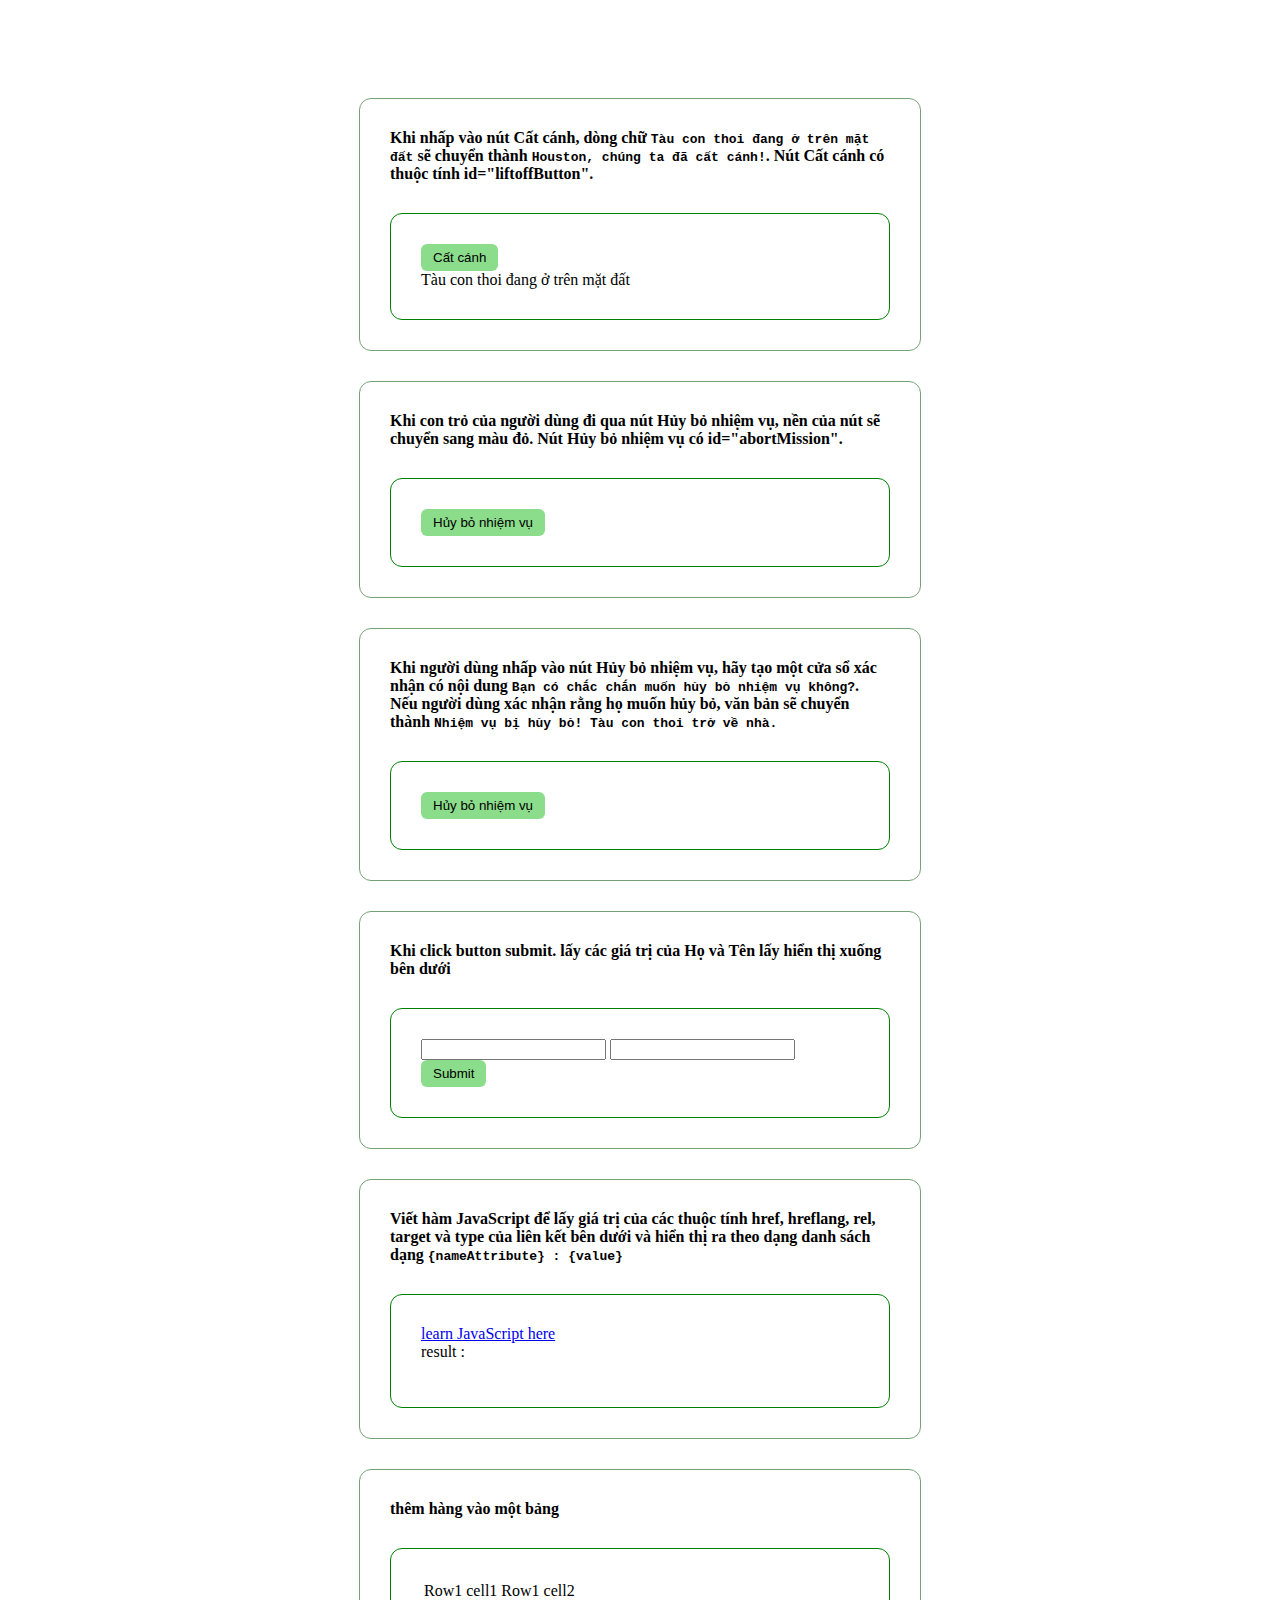
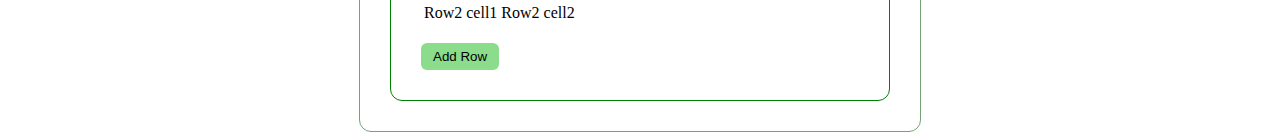
<file: 14.event va dom/index.html>
<!DOCTYPE html>
<html lang="en">
<head>
    <meta charset="UTF-8">
    <meta name="viewport" content="width=device-width, initial-scale=1.0">
    <title>Document</title>
    <link rel="stylesheet" href="./style.css">
</head>
<body>
    <div type = "gio" id = " hours " ></div>
    <div type = " phut " id = " minutes "></div>
    <div type = " giay " id = " secon" ></div>



<script src="./app.js"></script>
    
</body>
</html>

<!DOCTYPE html>
<html lang="vi">
  <head>
    <meta charset="UTF-8" />
    <meta name="viewport" content="width=device-width, initial-scale=1.0" />
    <title>Document</title>
    <link rel="stylesheet" href="style.css" />
  </head>
  <body>
    <!-- bai 1 -->
    <div class="exercise">
      <div class="exercise-title">
        Khi nhấp vào nút Cất cánh, dòng chữ <code>Tàu con thoi đang ở trên mặt đất</code> sẽ chuyển thành
        <code>Houston, chúng ta đã cất cánh!</code>. Nút Cất cánh có thuộc tính id="liftoffButton".
      </div>
      <div class="exercise-content">
        <button id="liftoffButton">Cất cánh</button>
        <div class="exercise-1">Tàu con thoi đang ở trên mặt đất</div>
      </div>
    </div>

    <div class="exercise">
      <div class="exercise-title">
        Khi con trỏ của người dùng đi qua nút Hủy bỏ nhiệm vụ, nền của nút sẽ chuyển sang màu đỏ. Nút Hủy bỏ nhiệm vụ có
        id="abortMission".
      </div>
      <div class="exercise-content">
        <button id="abortMission">Hủy bỏ nhiệm vụ</button>
      </div>
    </div>

    <div class="exercise">
      <div class="exercise-title">
        Khi người dùng nhấp vào nút Hủy bỏ nhiệm vụ, hãy tạo một cửa sổ xác nhận có nội dung
        <code>Bạn có chắc chắn muốn hủy bỏ nhiệm vụ không?</code>. Nếu người dùng xác nhận rằng họ muốn hủy bỏ, văn bản
        sẽ chuyển thành <code>Nhiệm vụ bị hủy bỏ! Tàu con thoi trở về nhà.</code>
      </div>
      <div class="exercise-content">
        <button id="abortMission">Hủy bỏ nhiệm vụ</button>
        <div id = " message "></div>
      </div>
    </div>

    <div class="exercise">
      <div class="exercise-title">
        Khi click button submit. lấy các giá trị của Họ và Tên lấy hiển thị xuống bên dưới
      </div>
      <div class="exercise-content">
        <input id="fristName" type="text" />
        <input id="lastName" type="text" />
        <button id="submit">Submit</button>
      </div>
    </div>

    <div class="exercise">
      <div class="exercise-title">
        Viết hàm JavaScript để lấy giá trị của các thuộc tính href, hreflang, rel, target và type của liên kết bên dưới
        và hiển thị ra theo dạng danh sách dạng <code>{nameAttribute} : {value} </code>
      </div>
      <div class="exercise-content">
        <a
          id="w3r"
          type="text/html"
          hreflang="en-us"
          rel="nofollow"
          target="_self"
          href="https://developer.mozilla.org/en-US/docs/Web/JavaScript"
          >learn JavaScript here
        </a>
        <div>result :</div>
        <ul id="result"></ul>
      </div>
    </div>

    <div class="exercise">
      <div class="exercise-title">thêm hàng vào một bảng</div>
      <div class="exercise-content">
        <table id="sampleTable" ,border ="1">
          <tr>
            <td>Row1 cell1</td>
            <td>Row1 cell2</td>
          </tr>
          <tr>
            <td>Row2 cell1</td>
            <td>Row2 cell2</td>
          </tr>
        </table>
        <br />
        <button id="addRows" type="button" value="Insert row">Add Row</button>
      </div>
    </div>

    <script src="./app.js"></script>
  </body>
</html>
</file>
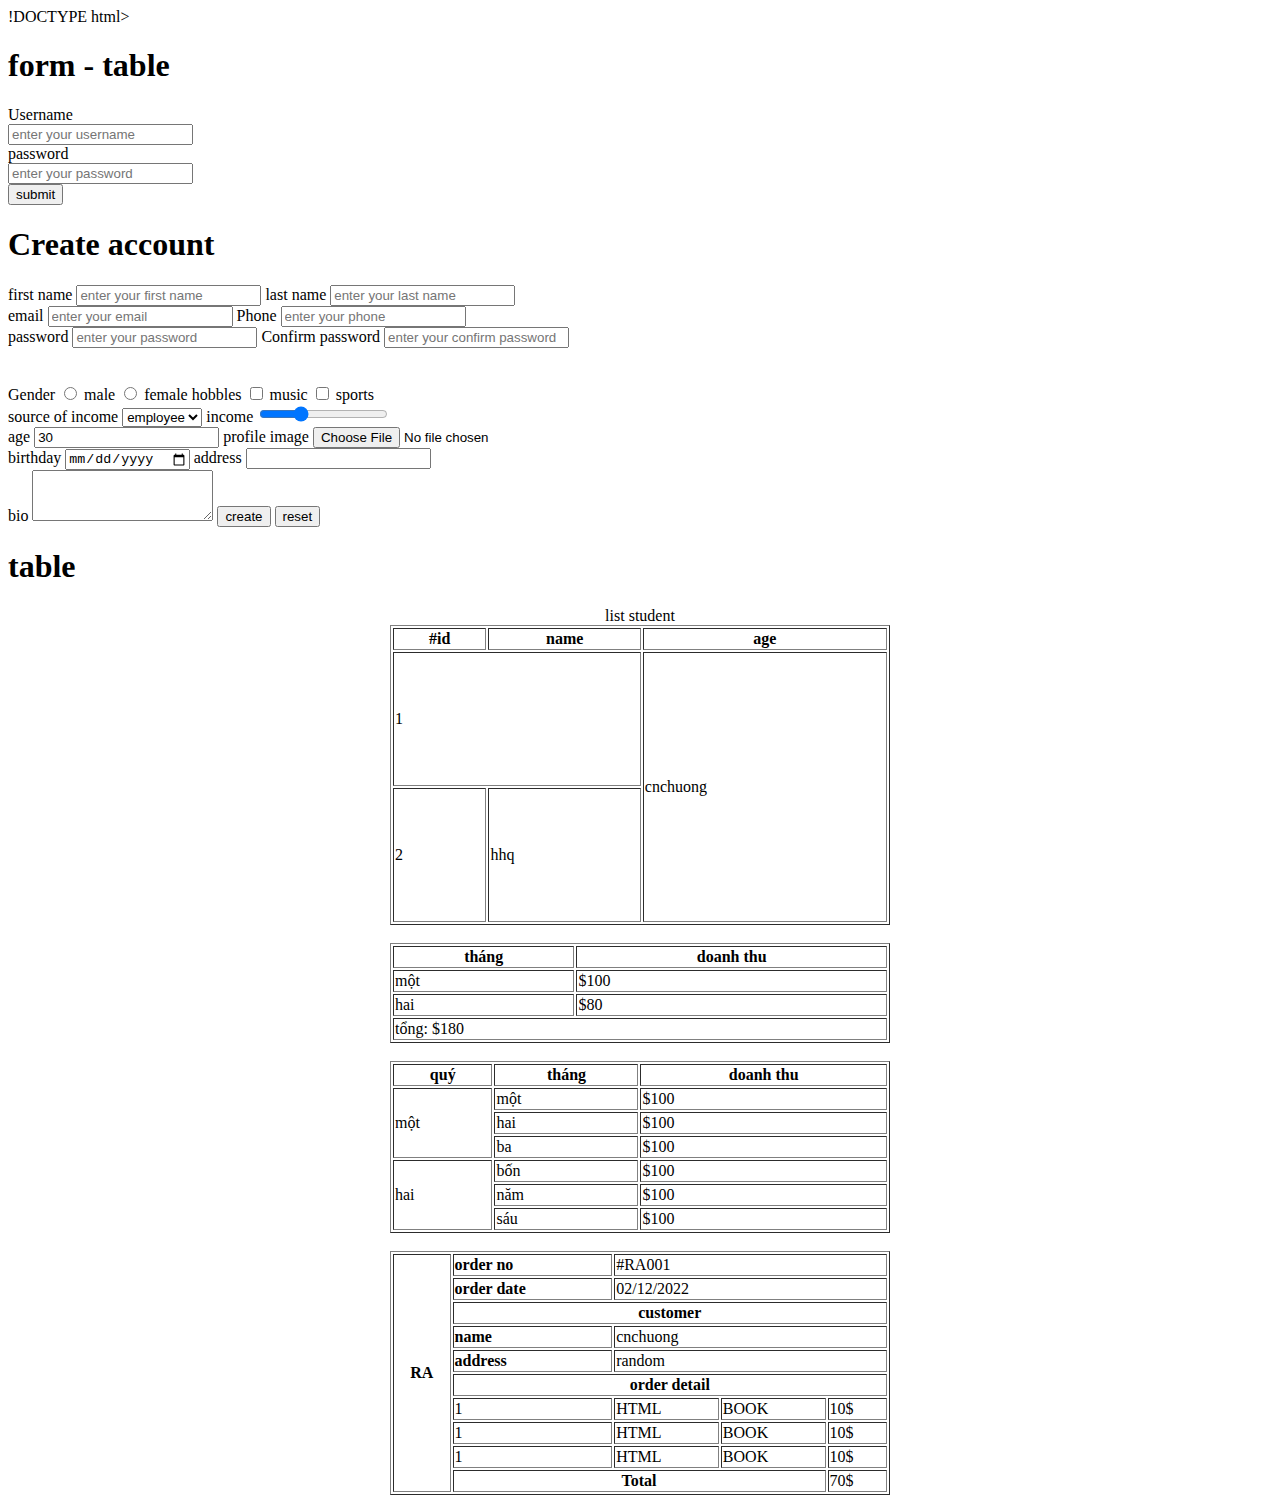
<file: 2.form-table/index.html>
!DOCTYPE html>
<html lang="en">
  <head>
    <meta charset="UTF-8" />
    <meta name="viewport" content="width=device-width, initial-scale=1.0" />
    <title>Document</title>
  </head>
  <body>
    <!-- bai 1 : khong su dung the br de xuong dong. ap dung kien thuc ve the inline vs block de lam -->
    <!-- bai 2 : thuc hanh tạo form trang 25 -->
    <!-- bai 3 : thuc hanh tạo table trang 29, 30 -->

    <h1>form - table</h1>

    <form action="/index.html" id="form" method="post" enctype="text/plain">
      <label for="username">Username</label> <br />
      <input type="text" id="username" name="username" placeholder="enter your username" />

      <br />

      <label for="">password</label> <br />
      <input type="password" id="password" name="password" placeholder="enter your password" />

      <br />

      <input type="submit" value="submit" />
      <!-- <button>submit</button> -->
    </form>

    <h1>Create account</h1>

    <form action="">
      <label for="firstname">first name</label>
      <input type="text" id="firstname" placeholder="enter your first name" />
      <label for="lastname">last name</label>
      <input type="text" id="lastname" placeholder="enter your last name" />
      <br />
      <label for="email">email</label>
      <input type="email" id="email" placeholder="enter your email" />
      <label for="number">Phone</label>
      <input type="number" id="number" placeholder="enter your phone" />
      <br />
      <label for="password">password</label>
      <input type="password" id="password" placeholder="enter your password" />
      <label for="confirmpassword">Confirm password</label>
      <input type="password" id="confirmpassword" placeholder="enter your confirm password" />

      <br />
      <br />
      <br />

      <label for="">Gender</label>
      <input type="radio" value="male" name="gender" id="male" />
      <label for="male">male</label>
      <input type="radio" value="female" name="gender" id="female" />
      <label for="female">female</label>

      <label for="">hobbles</label>
      <input type="checkbox" name="hobbles" id="music" value="music" />
      <label for="music">music</label>
      <input type="checkbox" name="hobbles" id="sports" value="sports" />
      <label for="sports">sports</label>
      <br />

      <label for="role">source of income</label>
      <select name="role" id="role">
        <option value="employee">employee</option>
        <option value="boss">boss</option>
      </select>

      <label for="income">income</label>
      <input type="range" name="income" id="income" value="30" />

      <br />

      <label for="age">age</label>
      <input type="number" name="age" id="age" value="30" />

      <label for="image">profile image</label>
      <input type="file" name="image" id="image" />

      <br />

      <label for="birthday">birthday</label>
      <input type="date" name="birthday" id="birthday" />
      <label for="address">address</label>
      <input type="text" name="address" id="address" />

      <br />

      <label for="bio">bio</label>
      <textarea name="bio" id="bio" rows="3"></textarea>

      <button>create</button>
      <!-- <input type="submit" value="create" />
      <input type="button" value="create" /> -->
      <input type="reset" value="reset" />
    </form>

    <h1>table</h1>

    <table border="1" width="500" height="300" align="center">
      <caption>
        list student
      </caption>
      <thead>
        <tr>
          <th>#id</th>
          <th>name</th>
          <th>age</th>
        </tr>
      </thead>
      <tbody>
        <tr>
          <td colspan="2">1</td>
          <td rowspan="2">cnchuong</td>
        </tr>
        <tr>
          <td>2</td>
          <td>hhq</td>
        </tr>
      </tbody>
    </table>

    <br />

    <table border="1" width="500" align="center">
      <thead>
        <tr>
          <th>tháng</th>
          <th>doanh thu</th>
        </tr>
      </thead>
      <tbody>
        <tr>
          <td>một</td>
          <td>$100</td>
        </tr>
        <tr>
          <td>hai</td>
          <td>$80</td>
        </tr>
        <tr>
          <td colspan="2">tổng: $180</td>
        </tr>
      </tbody>
    </table>
    <br />

    <table border="1" width="500" align="center">
      <thead>
        <tr>
          <th>quý</th>
          <th>tháng</th>
          <th>doanh thu</th>
        </tr>
      </thead>
      <tbody>
        <tr>
          <td rowspan="3">một</td>
          <td>một</td>
          <td>$100</td>
        </tr>
        <tr>
          <td>hai</td>
          <td>$100</td>
        </tr>
        <tr>
          <td>ba</td>
          <td>$100</td>
        </tr>

        <tr>
          <td rowspan="3">hai</td>
          <td>bốn</td>
          <td>$100</td>
        </tr>
        <tr>
          <td>năm</td>
          <td>$100</td>
        </tr>
        <tr>
          <td>sáu</td>
          <td>$100</td>
        </tr>
      </tbody>
    </table>

    <br />

    <table border="1" width="500" align="center">
      <tr>
        <th rowspan="10">RA</th>
        <th align="left">order no</th>
        <td colspan="3">#RA001</td>
      </tr>
      <tr>
        <th align="left">order date</th>
        <td colspan="3">02/12/2022</td>
      </tr>
      <tr>
        <th colspan="4">customer</th>
      </tr>
      <tr>
        <th align="left">name</th>
        <td colspan="3">cnchuong</td>
      </tr>
      <tr>
        <th align="left">address</th>
        <td colspan="3">random</td>
      </tr>
      <tr>
        <th colspan="4">order detail</th>
      </tr>
      <tr>
        <td>1</td>
        <td>HTML</td>
        <td>BOOK</td>
        <td>10$</td>
      </tr>
      <tr>
        <td>1</td>
        <td>HTML</td>
        <td>BOOK</td>
        <td>10$</td>
      </tr>
      <tr>
        <td>1</td>
        <td>HTML</td>
        <td>BOOK</td>
        <td>10$</td>
      </tr>
      <tr>
        <th colspan="3">Total</th>
        <td>70$</td>
      </tr>
    </table>
  </body>
</html>
</file>
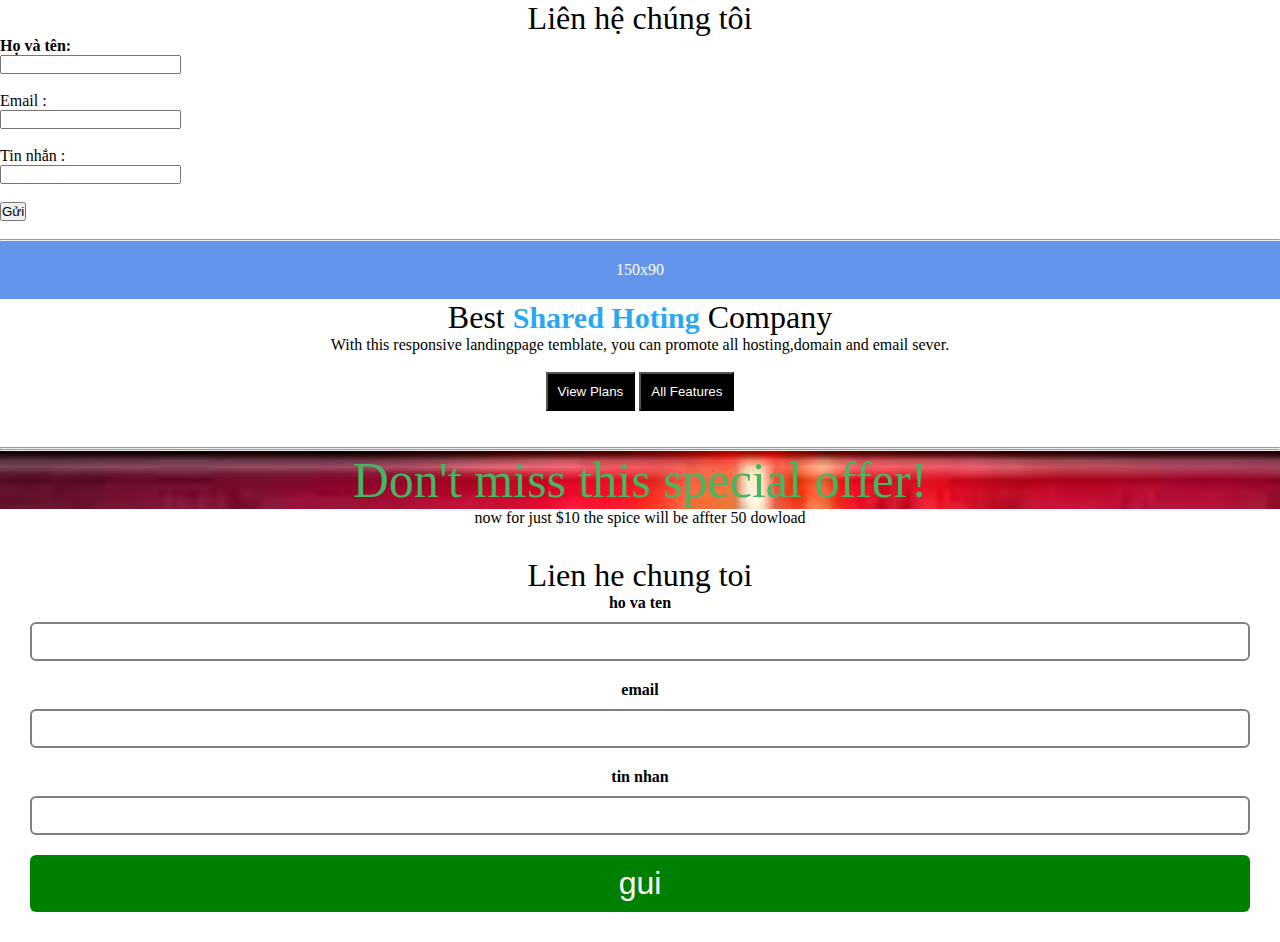
<file: 3.css-base/index.html>
</html><!DOCTYPE html>
<html lang="en">
<head>
    <meta charset="UTF-8">
    <meta name="viewport" content="width=device-width, initial-scale=1.0">
    <title>Document</title>
    <link rel="stylesheet" href="./style.css">
</head>

<h1>Liên hệ chúng tôi</h1> 
</div class="label">
    <strong><label for="usedname">Họ và tên:</label></strong> <br>
    <input type="text">

<br>
<br>

 
    <label for="usedname">Email :</label> <br>
    <input type="text">
    <br>
    <br>

    <label for="">Tin nhắn :</label> <br>
    <input type="text">
</div>
<br>
<br>
<div class="input"></div>
<input type="submit" value="Gửi">
</div>
   
<body>
</body>
</html>
<br>
<br>
<hr>

<!DOCTYPE html>
<html lang="en">
<head>
    <meta charset="UTF-8">
    <meta name="viewport" content="width=device-width, initial-scale=1.0">
    <title>Bài tập về nhà</title>
</head>

<body>
   <p class="class0">150x90</p>
   <h1>Best <span>Shared Hoting</span> Company</h1>
<div>With this responsive landingpage temblate, you can promote all hosting,domain and email sever.</div>

<br>
<div>
<input type="button" name="click" value="View Plans" id="go">
<input type="button" name="click" value="All Features"id="go"></div>
<br>
<br>
<hr>
<hr>
<div class="class1">Don't miss this special offer!  </div>
<p class="class2">now for just $10 the spice will be affter 50 dowload</p>





</body>
</html>
<!DOCTYPE html>
<html lang="en">
  <head>
    <meta charset="UTF-8" />
    <meta name="viewport" content="width=device-width, initial-scale=1.0" />
    <title>Document</title>
    <link rel="stylesheet" href="./style.css" />
  </head>
  <body>
    <!-- bai 1 -->
    <!-- <div class="header">
      <h1>Chào Mừng Đến với trang web của tôi</h1>
    </div>
    <p>
      Lorem ipsum dolor sit, amet consectetur adipisicing elit. Fugiat provident non molestiae amet accusantium nisi
      tempora ea id obcaecati aspernatur soluta labore voluptatem sapiente dolorum, maxime beatae, porro repellat!
      Labore.
    </p>
    <div class="img">
      <img
        src="https://dynamic-media-cdn.tripadvisor.com/media/photo-o/0f/ba/29/5c/img-worlds-of-adventure.jpg?w=1200&h=-1&s=1"
        alt=""
      />
    </div>
    <p>
      Lorem ipsum dolor sit, amet consectetur adipisicing elit. Fugiat provident non molestiae amet accusantium nisi
      tempora ea id obcaecati aspernatur soluta labore voluptatem sapiente dolorum, maxime beatae, porro repellat!
      Labore.
    </p> -->
    <!-- ================================================ -->
    <!-- bai 2 -->

    <!-- <h1>Trang web cua toi</h1>
    <div class="links">
      <a href=""> trang chủ</a>
      <a href=""> gioi thieu</a>
      <a href=""> san pham</a>
      <a href=""> lien he</a>
    </div> -->
    <!-- ========================================== -->
    <!-- bai 3 -->

    <div class="container">
      <h1>Lien he chung toi</h1>

      <div class="input-label">
        <label for="">ho va ten</label> <br />
        <input type="text" />
      </div>

      <div class="input-label">
        <label for="">email</label> <br />
        <input type="text" />
      </div>

      <div class="input-label">
        <label for="">tin nhan</label> <br />
        <input type="text" />
      </div>

      <button>gui</button>
    </div>
  </body>
</html>
</file>
<file: 14.event va dom/style.css>
body {
    display: flex;
    flex-direction: column;
    gap: 30px;
  }
  
  .exercise {
    width: 500px;
    margin: auto;
    border: 1px solid rgb(119, 161, 119);
    padding: 30px;
    border-radius: 12px;
    display: flex;
    flex-direction: column;
    gap: 30px;
  }
  
  .exercise-title {
    font-weight: 600;
  }
  
  button {
    border: none;
    padding: 6px 12px;
    border-radius: 6px;
    background-color: rgb(139, 220, 139);
    cursor: pointer;
  
  }
  
  .exercise-content {
    border: 1px solid green;
    padding: 30px;
    border-radius: 12px;
  }
</file>
<file: 3.css-base/style.css>
.class0{color: white;margin: auto; background-color: cornflowerblue;text-align: center;
padding: 20px 0px;}
h1{text-align: center;color:black;   font-weight: 200;}
span{color: #0b9cf1e5;font-size: 30px; font-weight: 600;}
div{text-align: center;}
#go{color: white;background-color: black; padding: 10;
}

.class1 { 
 color: rgb(67, 183, 98);
 text-align: center;
font-size: 50px;
 background-image: url([data-uri]
 );
 background-position: center;
 background-size: cover;
 border-image-repeat: round;}
.class2{ text-align: center;}
* {
    padding: 0px;
    margin: 0px;
    box-sizing: border-box;
  }
  
  /* bai 1 */
  /* .header {
    background-color: black;
    color: white;
    text-align: center;
    padding: 10px 0px;
  }
  
  .header h1 {
    margin: 0px;
  }
  
  p {
    text-align: center;
  }
  
  .img {
    text-align: center;
  } */
  
  /* ======================================== */
  
  /* bai 2 */
  
  
  /* 
  h1 {
    text-align: center;
    background-color: black;
    color: white;
    padding: 20px;
    margin: 0px;
  }
  
  .links {
    text-align: center;
    background-color: gray;
    padding: 10px 0px;
  }
  
  .links a {
    margin-right: 20px;
    text-decoration: none;
    color: black;
  } */
  
  
  /* =================================== */
  /* bai 3 */
  
  .container {
    padding: 30px;
  }
  
  .input-label {
    margin-bottom: 20px;
  }
  
  .input-label label {
    font-weight: 600;
  }
  
  .input-label input {
    width: 100%;
    padding: 10px 10px;
    border: 2px solid gray;
    border-radius: 6px;
    margin-top: 10px;
  }
  
  button {
    width: 100%;
    background-color: green;
    padding: 10px 0px;
    color: white;
    border: none;
    border-radius: 6px;
    font-size: 32px;
  }
</file>
